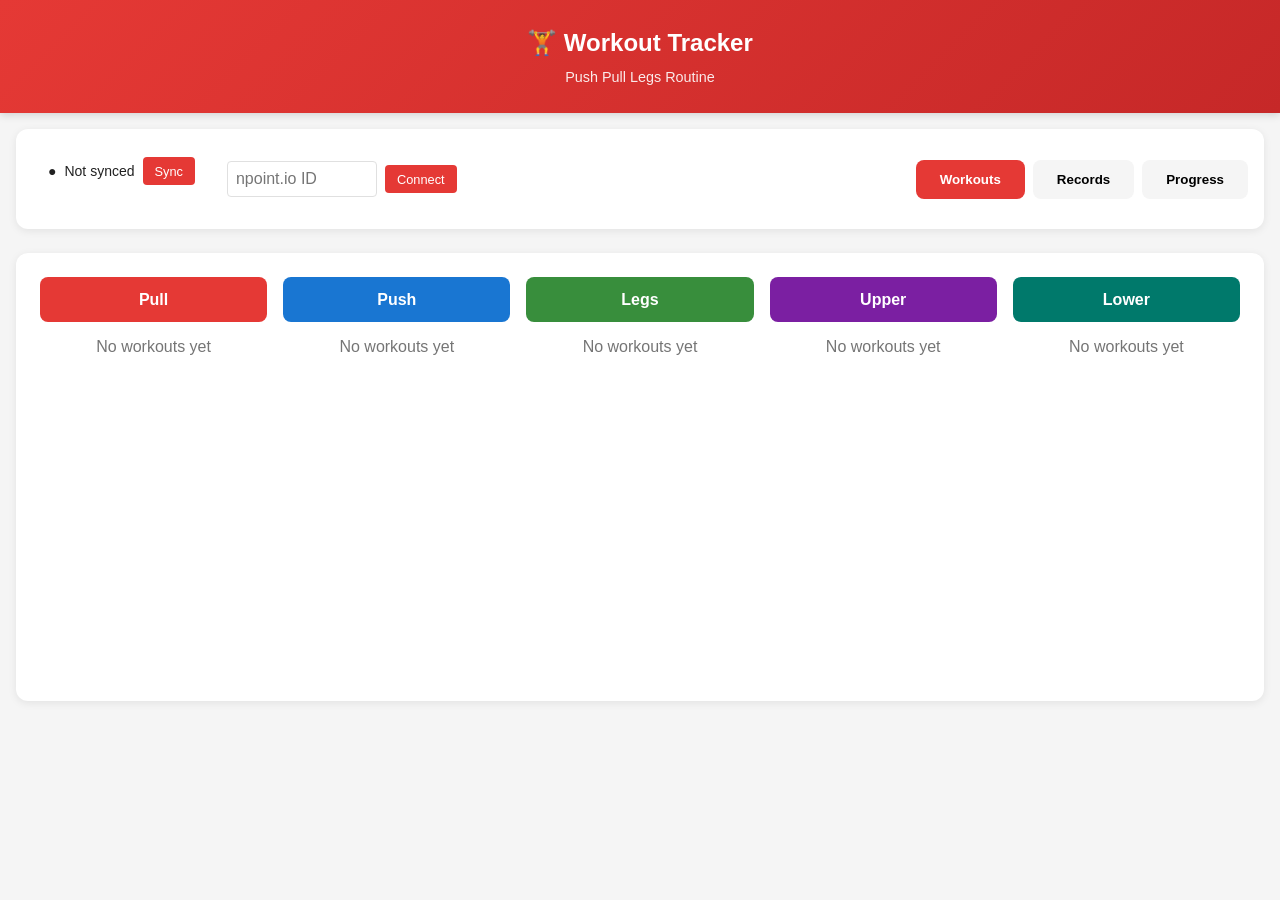
<file: index.html>
<!DOCTYPE html>
<html lang="en">
<head>
    <meta charset="UTF-8">
    <meta name="viewport" content="width=device-width, initial-scale=1.0, maximum-scale=1.0, user-scalable=no">
    <meta name="description" content="Track your Push Pull Legs weightlifting workouts">
    <meta name="theme-color" content="#e53935">
    <link rel="manifest" href="manifest.json">
    <link rel="apple-touch-icon" href="icons/icon.svg">
    <title>Workout Tracker - Push Pull Legs</title>
    <link rel="stylesheet" href="styles.css">
</head>
<body>
    <header>
        <h1>🏋️ Workout Tracker</h1>
        <p class="subtitle">Push Pull Legs Routine</p>
    </header>

    <!-- Mobile View -->
    <div id="mobile-view">
        <nav class="workout-tabs">
            <button class="tab-btn active" data-workout="pull">Pull</button>
            <button class="tab-btn" data-workout="push">Push</button>
            <button class="tab-btn" data-workout="legs">Legs</button>
            <button class="tab-btn" data-workout="upper">Upper</button>
            <button class="tab-btn" data-workout="lower">Lower</button>
            <button class="tab-btn" data-workout="records">★</button>
        </nav>

        <main>
            <div class="sync-status">
                <span id="sync-indicator">●</span>
                <span id="sync-text">Not synced</span>
                <button id="sync-btn" class="btn-small">Sync</button>
            </div>

            <div class="npoint-setup" id="npoint-setup">
                <h3>Setup Data Sync</h3>
                <p>Enter your npoint.io bin ID to sync your workout data:</p>
                <input type="text" id="npoint-id" placeholder="e.g., abc123def456">
                <button id="save-npoint" class="btn">Save & Sync</button>
                <p class="help-text">
                    Don't have one? Create a free bin at
                    <a href="https://www.npoint.io/" target="_blank">npoint.io</a>
                    with an empty object <code>{}</code>
                </p>
            </div>

            <div class="npoint-connected hidden" id="npoint-connected">
                <span>Connected: <code id="connected-id"></code></span>
                <button id="clear-npoint" class="btn-small btn-danger">Clear</button>
            </div>

            <!-- Pull Workout -->
            <section class="workout-section" id="pull-section">
                <h2>Pull Day <button class="reorder-toggle btn-small" data-workout="pull">Reorder</button></h2>
                <div class="exercises" id="pull-exercises" data-workout="pull"></div>
            </section>

            <!-- Push Workout -->
            <section class="workout-section hidden" id="push-section">
                <h2>Push Day <button class="reorder-toggle btn-small" data-workout="push">Reorder</button></h2>
                <div class="exercises" id="push-exercises" data-workout="push"></div>
            </section>

            <!-- Legs Workout -->
            <section class="workout-section hidden" id="legs-section">
                <h2>Legs Day <button class="reorder-toggle btn-small" data-workout="legs">Reorder</button></h2>
                <div class="exercises" id="legs-exercises" data-workout="legs"></div>
            </section>

            <!-- Upper Workout -->
            <section class="workout-section hidden" id="upper-section">
                <h2>Upper Day <button class="reorder-toggle btn-small" data-workout="upper">Reorder</button></h2>
                <div class="exercises" id="upper-exercises" data-workout="upper"></div>
            </section>

            <!-- Lower Workout -->
            <section class="workout-section hidden" id="lower-section">
                <h2>Lower Day <button class="reorder-toggle btn-small" data-workout="lower">Reorder</button></h2>
                <div class="exercises" id="lower-exercises" data-workout="lower"></div>
            </section>

            <!-- Records Section -->
            <section class="workout-section hidden" id="records-section">
                <h2>Personal Records</h2>
                <div id="records-content"></div>
            </section>

            <div class="actions" id="workout-actions">
                <button id="finish-workout" class="btn btn-primary">Finish Workout</button>
                <button id="view-history" class="btn btn-secondary">View History</button>
            </div>
        </main>
    </div>

    <!-- Desktop View -->
    <div id="desktop-view">
        <div class="desktop-header">
            <div class="desktop-header-left">
                <div class="sync-status">
                    <span id="desktop-sync-indicator">●</span>
                    <span id="desktop-sync-text">Not synced</span>
                    <button id="desktop-sync-btn" class="btn-small">Sync</button>
                </div>
                <div class="desktop-npoint-setup" id="desktop-npoint-setup">
                    <input type="text" id="desktop-npoint-id" placeholder="npoint.io ID">
                    <button id="desktop-save-npoint" class="btn-small">Connect</button>
                </div>
                <div class="desktop-npoint-connected hidden" id="desktop-npoint-connected">
                    <span>ID: <code id="desktop-connected-id"></code></span>
                    <button id="desktop-clear-npoint" class="btn-small btn-danger">Clear</button>
                </div>
            </div>
            <div class="desktop-tabs">
                <button class="desktop-tab active" data-view="workouts">Workouts</button>
                <button class="desktop-tab" data-view="records">Records</button>
                <button class="desktop-tab" data-view="progress">Progress</button>
            </div>
        </div>

        <!-- Workouts Grid View -->
        <div class="desktop-content" id="desktop-workouts">
            <div class="workouts-grid">
                <div class="workout-column" id="desktop-pull">
                    <h2 class="column-header pull">Pull</h2>
                    <div class="workout-list" id="desktop-pull-list"></div>
                </div>
                <div class="workout-column" id="desktop-push">
                    <h2 class="column-header push">Push</h2>
                    <div class="workout-list" id="desktop-push-list"></div>
                </div>
                <div class="workout-column" id="desktop-legs">
                    <h2 class="column-header legs">Legs</h2>
                    <div class="workout-list" id="desktop-legs-list"></div>
                </div>
                <div class="workout-column" id="desktop-upper">
                    <h2 class="column-header upper">Upper</h2>
                    <div class="workout-list" id="desktop-upper-list"></div>
                </div>
                <div class="workout-column" id="desktop-lower">
                    <h2 class="column-header lower">Lower</h2>
                    <div class="workout-list" id="desktop-lower-list"></div>
                </div>
            </div>
        </div>

        <!-- Records View -->
        <div class="desktop-content hidden" id="desktop-records">
            <div id="desktop-records-content"></div>
        </div>

        <!-- Progress/Charts View -->
        <div class="desktop-content hidden" id="desktop-progress">
            <div class="exercise-selector">
                <label>Select Exercise:</label>
                <select id="progress-exercise-select"></select>
            </div>
            <div class="charts-container">
                <div class="chart-card">
                    <h3>Volume Over Time (Weight × Reps)</h3>
                    <div class="heatmap-container" id="volume-heatmap"></div>
                </div>
                <div class="chart-card">
                    <h3>Max Weight Progression</h3>
                    <div class="chart-container" id="weight-chart"></div>
                </div>
            </div>
        </div>
    </div>

    <!-- History Modal -->
    <div class="modal hidden" id="history-modal">
        <div class="modal-content">
            <div class="modal-header">
                <h2>Workout History</h2>
                <button class="close-btn" id="close-history">&times;</button>
            </div>
            <div class="modal-body" id="history-content"></div>
        </div>
    </div>

    <!-- Edit Session Modal -->
    <div class="modal hidden" id="edit-modal">
        <div class="modal-content modal-large">
            <div class="modal-header">
                <h2>Edit Workout</h2>
                <button class="close-btn" id="close-edit">&times;</button>
            </div>
            <div class="modal-body" id="edit-content"></div>
            <div class="modal-footer">
                <button id="delete-workout" class="btn btn-danger">Delete Workout</button>
                <button id="save-workout" class="btn btn-primary">Save Changes</button>
            </div>
        </div>
    </div>

    <!-- Exercise History Modal -->
    <div class="modal hidden" id="exercise-history-modal">
        <div class="modal-content">
            <div class="modal-header">
                <h2 id="exercise-history-title">Exercise History</h2>
                <button class="close-btn" id="close-exercise-history">&times;</button>
            </div>
            <div class="modal-body" id="exercise-history-content"></div>
        </div>
    </div>

    <!-- Update Banner -->
    <div class="update-banner hidden" id="update-banner">
        <span>A new version is available!</span>
        <button id="update-btn">Update Now</button>
        <button id="dismiss-update" class="dismiss-btn">&times;</button>
    </div>

    <!-- Toast Notification -->
    <div class="toast hidden" id="toast"></div>

    <script src="app.js"></script>
</body>
</html>
</file>
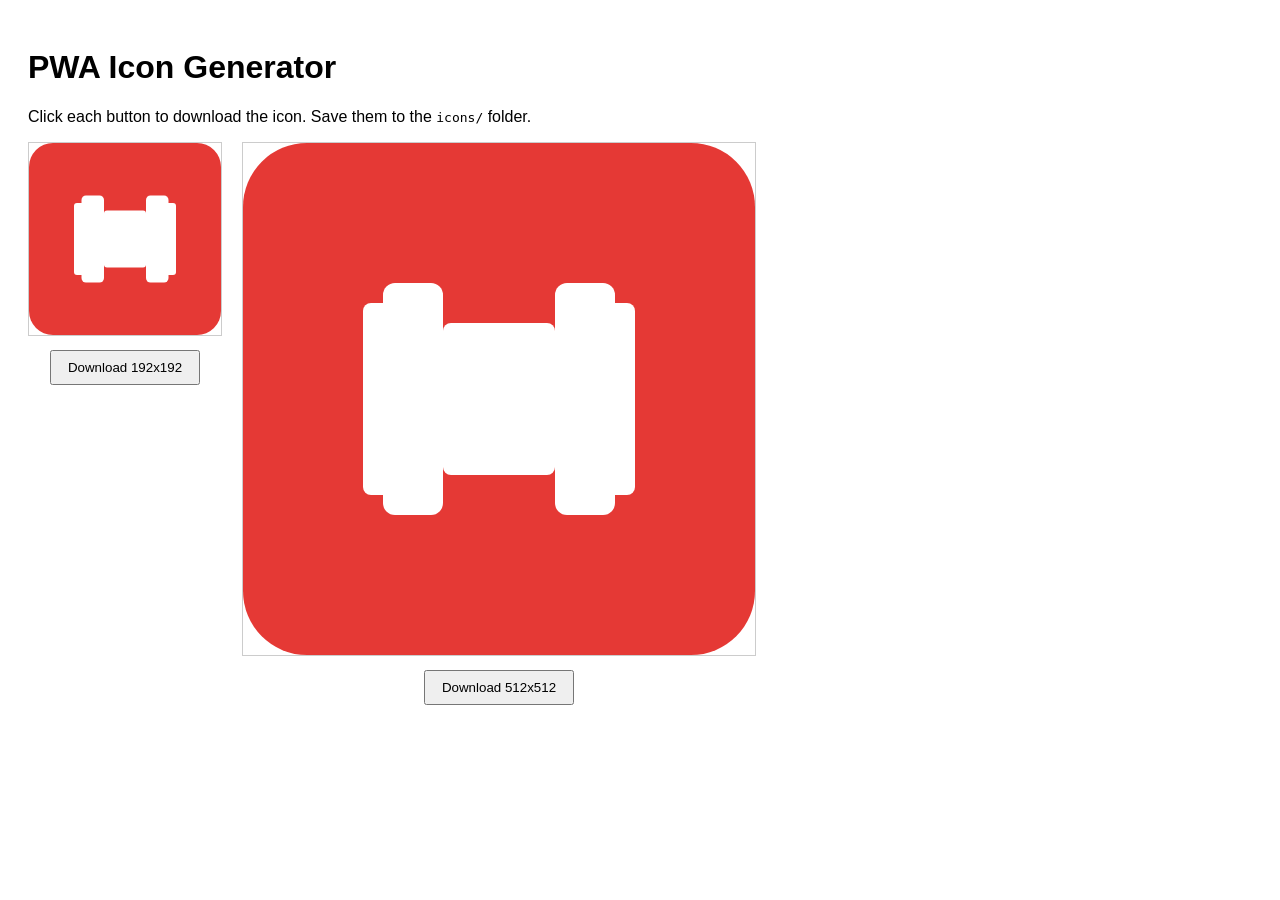
<file: generate-icons.html>
<!DOCTYPE html>
<html>
<head>
    <title>Generate PWA Icons</title>
    <style>
        body { font-family: sans-serif; padding: 20px; }
        .icons { display: flex; gap: 20px; flex-wrap: wrap; }
        .icon-item { text-align: center; }
        canvas { border: 1px solid #ccc; }
        button { margin-top: 10px; padding: 8px 16px; cursor: pointer; }
    </style>
</head>
<body>
    <h1>PWA Icon Generator</h1>
    <p>Click each button to download the icon. Save them to the <code>icons/</code> folder.</p>
    <div class="icons" id="icons"></div>

    <script>
        const sizes = [192, 512];

        function drawIcon(ctx, size) {
            // Background
            ctx.fillStyle = '#e53935';
            const radius = size * 0.125;
            ctx.beginPath();
            ctx.roundRect(0, 0, size, size, radius);
            ctx.fill();

            // Dumbbell
            ctx.fillStyle = '#ffffff';
            const scale = size / 512;

            // Center bar
            ctx.fillRect(160 * scale, 236 * scale, 192 * scale, 40 * scale);

            // Left weight plates
            ctx.beginPath();
            ctx.roundRect(140 * scale, 140 * scale, 60 * scale, 232 * scale, 12 * scale);
            ctx.fill();
            ctx.beginPath();
            ctx.roundRect(120 * scale, 160 * scale, 40 * scale, 192 * scale, 8 * scale);
            ctx.fill();

            // Right weight plates
            ctx.beginPath();
            ctx.roundRect(312 * scale, 140 * scale, 60 * scale, 232 * scale, 12 * scale);
            ctx.fill();
            ctx.beginPath();
            ctx.roundRect(352 * scale, 160 * scale, 40 * scale, 192 * scale, 8 * scale);
            ctx.fill();

            // Center grip
            ctx.beginPath();
            ctx.roundRect(200 * scale, 180 * scale, 112 * scale, 152 * scale, 8 * scale);
            ctx.fill();
        }

        function createIconElement(size) {
            const container = document.createElement('div');
            container.className = 'icon-item';

            const canvas = document.createElement('canvas');
            canvas.width = size;
            canvas.height = size;
            const ctx = canvas.getContext('2d');
            drawIcon(ctx, size);

            const btn = document.createElement('button');
            btn.textContent = `Download ${size}x${size}`;
            btn.onclick = () => {
                const link = document.createElement('a');
                link.download = `icon-${size}.png`;
                link.href = canvas.toDataURL('image/png');
                link.click();
            };

            container.appendChild(canvas);
            container.appendChild(document.createElement('br'));
            container.appendChild(btn);

            return container;
        }

        const iconsContainer = document.getElementById('icons');
        sizes.forEach(size => {
            iconsContainer.appendChild(createIconElement(size));
        });
    </script>
</body>
</html>
</file>
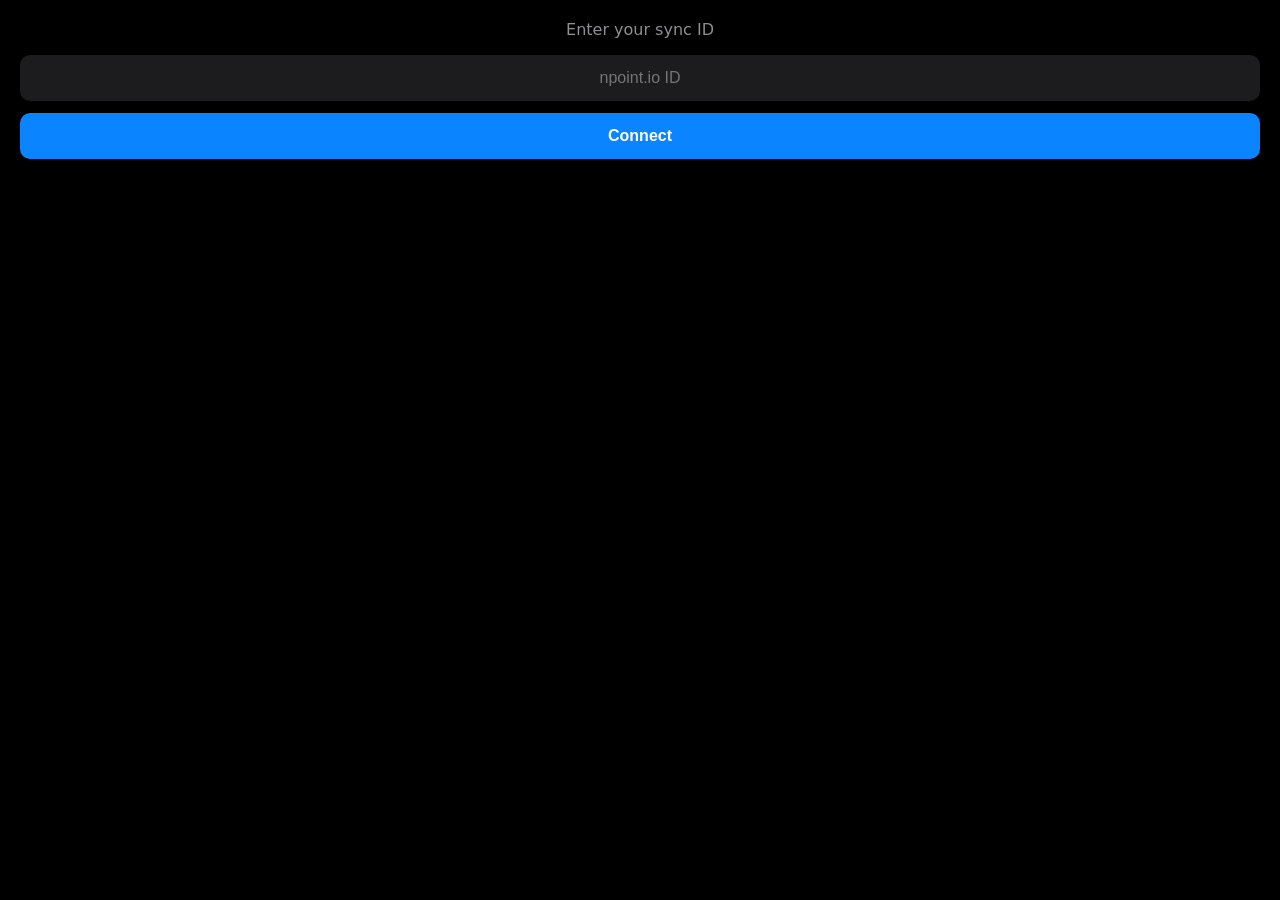
<file: watch.html>
<!DOCTYPE html>
<html lang="en">
<head>
    <meta charset="UTF-8">
    <meta name="viewport" content="width=device-width, initial-scale=1.0, maximum-scale=1.0, user-scalable=no">
    <meta name="apple-mobile-web-app-capable" content="yes">
    <meta name="apple-mobile-web-app-status-bar-style" content="black-translucent">
    <title>Workout</title>
    <style>
        * {
            margin: 0;
            padding: 0;
            box-sizing: border-box;
            -webkit-tap-highlight-color: transparent;
        }

        html, body {
            font-family: -apple-system, system-ui, sans-serif;
            background: #000;
            color: #fff;
            font-size: 16px;
            touch-action: manipulation;
            overflow-x: hidden;
            min-height: 100vh;
        }

        input, select, button {
            font-size: 16px;
            touch-action: manipulation;
        }

        /* Header */
        .header {
            background: #1c1c1e;
            padding: 8px 12px;
            text-align: center;
            font-size: 14px;
            font-weight: 600;
            position: sticky;
            top: 0;
            z-index: 100;
        }

        .header.pull { color: #ff453a; }
        .header.push { color: #0a84ff; }
        .header.legs { color: #30d158; }
        .header.upper { color: #bf5af2; }
        .header.lower { color: #32aea4; }

        /* Workout Selection */
        .workout-select {
            display: flex;
            gap: 6px;
            padding: 10px;
        }

        .workout-btn {
            flex: 1;
            padding: 14px 8px;
            border: none;
            border-radius: 10px;
            font-size: 13px;
            font-weight: 600;
            cursor: pointer;
            background: #2c2c2e;
            color: #fff;
        }

        .workout-btn.active {
            color: #000;
        }

        .workout-btn.pull.active { background: #ff453a; }
        .workout-btn.push.active { background: #0a84ff; }
        .workout-btn.legs.active { background: #30d158; }
        .workout-btn.upper.active { background: #bf5af2; }
        .workout-btn.lower.active { background: #32aea4; }

        /* Exercise List */
        .exercises {
            padding: 0 10px 10px;
        }

        .exercise {
            background: #1c1c1e;
            border-radius: 12px;
            margin-bottom: 8px;
            overflow: hidden;
        }

        .exercise-header {
            padding: 12px;
            display: flex;
            justify-content: space-between;
            align-items: center;
            cursor: pointer;
        }

        .exercise-name {
            font-size: 15px;
            font-weight: 500;
        }

        .exercise-status {
            font-size: 13px;
            color: #8e8e93;
        }

        .exercise-body {
            display: none;
            padding: 0 12px 12px;
        }

        .exercise.open .exercise-body {
            display: block;
        }

        /* Set Row */
        .set-row {
            display: flex;
            align-items: center;
            gap: 8px;
            padding: 8px 0;
            border-bottom: 1px solid #2c2c2e;
        }

        .set-row:last-child {
            border-bottom: none;
        }

        .set-num {
            width: 24px;
            font-size: 13px;
            color: #8e8e93;
            text-align: center;
        }

        .set-input {
            flex: 1;
            display: flex;
            flex-direction: column;
            gap: 2px;
        }

        .set-input label {
            font-size: 10px;
            color: #8e8e93;
            text-transform: uppercase;
        }

        .set-input input {
            width: 100%;
            padding: 10px;
            background: #2c2c2e;
            border: none;
            border-radius: 8px;
            color: #fff;
            text-align: center;
            font-size: 16px;
        }

        .set-input input::placeholder {
            color: #636366;
        }

        .set-check {
            width: 44px;
            height: 44px;
            border-radius: 50%;
            border: 2px solid #3a3a3c;
            background: transparent;
            color: #fff;
            font-size: 20px;
            cursor: pointer;
            display: flex;
            align-items: center;
            justify-content: center;
        }

        .set-check.done {
            background: #30d158;
            border-color: #30d158;
        }

        .set-clear {
            width: 32px;
            height: 32px;
            border-radius: 6px;
            border: none;
            background: #3a3a3c;
            color: #8e8e93;
            font-size: 14px;
            cursor: pointer;
            display: flex;
            align-items: center;
            justify-content: center;
        }

        /* Previous */
        .previous {
            font-size: 11px;
            color: #8e8e93;
            padding: 6px;
            background: #2c2c2e;
            border-radius: 6px;
            margin-bottom: 8px;
        }

        /* Actions */
        .actions {
            padding: 10px;
            padding-bottom: 20px;
        }

        .finish-btn {
            width: 100%;
            padding: 16px;
            background: #30d158;
            color: #000;
            border: none;
            border-radius: 12px;
            font-size: 16px;
            font-weight: 600;
            cursor: pointer;
        }

        .finish-btn:disabled {
            background: #2c2c2e;
            color: #636366;
        }

        /* Toast */
        .toast {
            position: fixed;
            bottom: 20px;
            left: 10px;
            right: 10px;
            background: #30d158;
            color: #000;
            padding: 12px;
            border-radius: 10px;
            text-align: center;
            font-weight: 500;
            display: none;
            z-index: 1000;
        }

        .toast.show {
            display: block;
            animation: fadeInOut 2s ease;
        }

        @keyframes fadeInOut {
            0% { opacity: 0; transform: translateY(10px); }
            15% { opacity: 1; transform: translateY(0); }
            85% { opacity: 1; transform: translateY(0); }
            100% { opacity: 0; transform: translateY(-10px); }
        }

        /* Setup */
        .setup {
            padding: 20px;
            text-align: center;
        }

        .setup input {
            width: 100%;
            padding: 14px;
            background: #1c1c1e;
            border: none;
            border-radius: 10px;
            color: #fff;
            text-align: center;
            margin-bottom: 12px;
        }

        .setup button {
            width: 100%;
            padding: 14px;
            background: #0a84ff;
            color: #fff;
            border: none;
            border-radius: 10px;
            font-weight: 600;
        }

        .hidden {
            display: none !important;
        }

        /* Sync indicator */
        .sync-indicator {
            font-size: 11px;
            color: #8e8e93;
            text-align: center;
            padding: 4px;
        }

        .sync-indicator.synced {
            color: #30d158;
        }
    </style>
</head>
<body>
    <div id="app">
        <!-- Setup Screen -->
        <div class="setup" id="setup">
            <p style="margin-bottom: 16px; color: #8e8e93;">Enter your sync ID</p>
            <input type="text" id="key-input" placeholder="npoint.io ID">
            <button id="save-key">Connect</button>
        </div>

        <!-- Main App -->
        <div id="main" class="hidden">
            <div class="header" id="header">Pull Day</div>
            <div class="sync-indicator" id="sync-status">Not synced</div>

            <div class="workout-select">
                <button class="workout-btn pull active" data-type="pull">Pull</button>
                <button class="workout-btn push" data-type="push">Push</button>
                <button class="workout-btn legs" data-type="legs">Legs</button>
                <button class="workout-btn upper" data-type="upper">Up</button>
                <button class="workout-btn lower" data-type="lower">Low</button>
            </div>

            <div class="exercises" id="exercises"></div>

            <div class="actions">
                <button class="finish-btn" id="finish" disabled>Finish Workout</button>
            </div>
        </div>
    </div>

    <div class="toast" id="toast"></div>

    <script>
        // Workout definitions
        const WORKOUTS = {
            pull: [
                { id: 'deadlift', name: 'Deadlift', sets: 4, reps: 5 },
                { id: 'pullup', name: 'Pullup', sets: 3, reps: 8 },
                { id: 'seated-cable-row', name: 'Cable Row', sets: 3, reps: 10 },
                { id: 'lat-pulldown', name: 'Lat Pulldown', sets: 3, reps: 12 },
                { id: 'face-pull', name: 'Face Pull', sets: 3, reps: 15 },
                { id: 'hammer-curl', name: 'Hammer Curl', sets: 3, reps: 12 },
                { id: 'curl', name: 'Curl', sets: 3, reps: 12 }
            ],
            push: [
                { id: 'bench-press', name: 'Bench Press', sets: 4, reps: 6 },
                { id: 'overhead-press', name: 'OHP', sets: 4, reps: 8 },
                { id: 'incline-bench-press', name: 'Incline Bench', sets: 3, reps: 10 },
                { id: 'chest-fly', name: 'Chest Fly', sets: 3, reps: 12 },
                { id: 'lateral-raise', name: 'Lat Raise', sets: 3, reps: 15 },
                { id: 'tricep-pushdown', name: 'Tri Pushdown', sets: 3, reps: 12 },
                { id: 'overhead-triceps-extension', name: 'Tri Extension', sets: 3, reps: 12 }
            ],
            legs: [
                { id: 'squat', name: 'Squat', sets: 4, reps: 6 },
                { id: 'romanian-deadlift', name: 'RDL', sets: 3, reps: 10 },
                { id: 'leg-press', name: 'Leg Press', sets: 3, reps: 12 },
                { id: 'leg-extension', name: 'Leg Ext', sets: 3, reps: 12 },
                { id: 'leg-curl', name: 'Leg Curl', sets: 3, reps: 12 },
                { id: 'glute-drive', name: 'Glute Drive', sets: 3, reps: 12 },
                { id: 'calf-raise', name: 'Calf Raise', sets: 4, reps: 15 }
            ],
            upper: [
                { id: 'bench-press', name: 'Bench Press', sets: 4, reps: 6 },
                { id: 'pullup', name: 'Pullup', sets: 3, reps: 8 },
                { id: 'overhead-press', name: 'OHP', sets: 3, reps: 8 },
                { id: 'seated-cable-row', name: 'Cable Row', sets: 3, reps: 10 },
                { id: 'lateral-raise', name: 'Lat Raise', sets: 3, reps: 15 },
                { id: 'hammer-curl', name: 'Hammer Curl', sets: 3, reps: 12 },
                { id: 'tricep-pushdown', name: 'Tri Pushdown', sets: 3, reps: 12 }
            ],
            lower: [
                { id: 'leg-press', name: 'Leg Press', sets: 4, reps: 12 },
                { id: 'leg-curl', name: 'Leg Curl', sets: 3, reps: 12 },
                { id: 'leg-extension', name: 'Leg Ext', sets: 3, reps: 12 },
                { id: 'glute-drive', name: 'Glute Drive', sets: 3, reps: 12 },
                { id: 'calf-raise', name: 'Calf Raise', sets: 4, reps: 15 }
            ]
        };

        let state = {
            key: localStorage.getItem('npointId'),
            type: 'pull',
            history: [],
            session: {}
        };

        // Check URL params
        function checkParams() {
            const params = new URLSearchParams(window.location.search);
            const key = params.get('key');
            if (key) {
                state.key = key;
                localStorage.setItem('npointId', key);
                window.history.replaceState({}, '', window.location.pathname);
                return true;
            }
            return false;
        }

        // API
        async function fetchData() {
            if (!state.key) return null;
            try {
                const r = await fetch(`https://api.npoint.io/${state.key}`);
                return r.ok ? await r.json() : null;
            } catch (e) {
                return null;
            }
        }

        async function saveData(data) {
            if (!state.key) return false;
            try {
                const r = await fetch(`https://api.npoint.io/${state.key}`, {
                    method: 'POST',
                    headers: { 'Content-Type': 'application/json' },
                    body: JSON.stringify(data)
                });
                return r.ok;
            } catch (e) {
                return false;
            }
        }

        async function sync() {
            document.getElementById('sync-status').textContent = 'Syncing...';
            const remote = await fetchData();
            if (remote && remote.workoutHistory) {
                state.history = remote.workoutHistory;
                localStorage.setItem('workoutHistory', JSON.stringify(state.history));
            }
            document.getElementById('sync-status').textContent = 'Synced';
            document.getElementById('sync-status').classList.add('synced');
            render();
        }

        // Get last performance
        function getLast(exerciseId) {
            const workouts = state.history.filter(w => w.type === state.type);
            for (const w of workouts) {
                const ex = w.exercises?.find(e => e.id === exerciseId);
                if (ex && ex.sets?.length) return ex;
            }
            return null;
        }

        // Render
        function render() {
            const container = document.getElementById('exercises');
            const exercises = WORKOUTS[state.type];

            container.innerHTML = exercises.map(ex => {
                const last = getLast(ex.id);
                const sess = state.session[ex.id] || { sets: [] };

                // Init session (don't autofill weight - just use placeholder)
                if (!sess.sets.length) {
                    for (let i = 0; i < ex.sets; i++) {
                        sess.sets.push({
                            weight: '',
                            reps: ex.reps,
                            done: false
                        });
                    }
                    state.session[ex.id] = sess;
                }

                const done = sess.sets.filter(s => s.done).length;
                const lastInfo = last ? last.sets.map(s => `${s.weight}×${s.reps}`).join(', ') : '';

                return `
                    <div class="exercise" data-id="${ex.id}">
                        <div class="exercise-header">
                            <span class="exercise-name">${ex.name}</span>
                            <span class="exercise-status">${done}/${sess.sets.length}</span>
                        </div>
                        <div class="exercise-body">
                            ${lastInfo ? `<div class="previous">Last: ${lastInfo}</div>` : ''}
                            ${sess.sets.map((s, i) => `
                                <div class="set-row" data-set="${i}">
                                    <div class="set-num">${i + 1}</div>
                                    <div class="set-input">
                                        <label>LBS</label>
                                        <input type="number" class="weight" value="${s.weight}" placeholder="${last?.sets?.[i]?.weight + 2.5 || 0}" step="2.5">
                                    </div>
                                    <div class="set-input">
                                        <label>REPS</label>
                                        <input type="number" class="reps" value="${s.reps}">
                                    </div>
                                    <button class="set-clear">✕</button>
                                    <button class="set-check ${s.done ? 'done' : ''}">✓</button>
                                </div>
                            `).join('')}
                        </div>
                    </div>
                `;
            }).join('');

            // Update finish button
            const anyDone = Object.values(state.session).some(s => s.sets?.some(set => set.done));
            document.getElementById('finish').disabled = !anyDone;

            // Add event listeners
            container.querySelectorAll('.exercise-header').forEach(h => {
                h.onclick = () => h.parentElement.classList.toggle('open');
            });

            container.querySelectorAll('.set-row').forEach(row => {
                const exId = row.closest('.exercise').dataset.id;
                const setIdx = parseInt(row.dataset.set);

                row.querySelector('.weight').onchange = (e) => {
                    state.session[exId].sets[setIdx].weight = parseFloat(e.target.value) || 0;
                };

                row.querySelector('.reps').onchange = (e) => {
                    state.session[exId].sets[setIdx].reps = parseInt(e.target.value) || 0;
                };

                row.querySelector('.set-clear').onclick = () => {
                    const set = state.session[exId].sets[setIdx];
                    set.weight = '';
                    set.reps = '';
                    row.querySelector('.weight').value = '';
                    row.querySelector('.reps').value = '';
                };

                row.querySelector('.set-check').onclick = (e) => {
                    const set = state.session[exId].sets[setIdx];
                    set.done = !set.done;

                    // Use placeholder if no weight
                    if (set.done && !set.weight) {
                        const input = row.querySelector('.weight');
                        set.weight = parseFloat(input.placeholder) || 0;
                        input.value = set.weight;
                    }

                    e.target.classList.toggle('done', set.done);

                    // Update status
                    const ex = row.closest('.exercise');
                    const done = state.session[exId].sets.filter(s => s.done).length;
                    ex.querySelector('.exercise-status').textContent = `${done}/${state.session[exId].sets.length}`;

                    // Update finish button
                    const anyDone = Object.values(state.session).some(s => s.sets?.some(set => set.done));
                    document.getElementById('finish').disabled = !anyDone;
                };
            });
        }

        // Switch workout type
        function switchType(type) {
            state.type = type;
            state.session = {};

            document.querySelectorAll('.workout-btn').forEach(b => {
                b.classList.toggle('active', b.dataset.type === type);
            });

            const header = document.getElementById('header');
            header.textContent = type.charAt(0).toUpperCase() + type.slice(1) + ' Day';
            header.className = 'header ' + type;

            render();
        }

        // Finish workout
        async function finish() {
            const exercises = [];

            WORKOUTS[state.type].forEach(ex => {
                const sess = state.session[ex.id];
                if (sess && sess.sets.some(s => s.done)) {
                    exercises.push({
                        id: ex.id,
                        name: ex.name,
                        sets: sess.sets.filter(s => s.done).map(s => ({
                            weight: s.weight,
                            reps: s.reps
                        })),
                        date: new Date().toISOString()
                    });
                }
            });

            if (!exercises.length) return;

            const workout = {
                id: Date.now() + '-' + Math.random().toString(36).substr(2, 9),
                type: state.type,
                date: new Date().toISOString(),
                exercises
            };

            state.history.unshift(workout);
            localStorage.setItem('workoutHistory', JSON.stringify(state.history));

            // Sync
            if (state.key) {
                await saveData({ workoutHistory: state.history });
            }

            // Reset
            state.session = {};
            render();

            toast('Workout saved!');
        }

        function toast(msg) {
            const t = document.getElementById('toast');
            t.textContent = msg;
            t.classList.add('show');
            setTimeout(() => t.classList.remove('show'), 2000);
        }

        // Init
        function init() {
            checkParams();

            // Load local history
            const local = localStorage.getItem('workoutHistory');
            if (local) {
                try { state.history = JSON.parse(local); } catch (e) {}
            }

            if (state.key) {
                document.getElementById('setup').classList.add('hidden');
                document.getElementById('main').classList.remove('hidden');
                sync();
            }

            // Events
            document.querySelectorAll('.workout-btn').forEach(b => {
                b.onclick = () => switchType(b.dataset.type);
            });

            document.getElementById('finish').onclick = finish;

            document.getElementById('save-key').onclick = () => {
                const key = document.getElementById('key-input').value.trim();
                if (key) {
                    state.key = key;
                    localStorage.setItem('npointId', key);
                    document.getElementById('setup').classList.add('hidden');
                    document.getElementById('main').classList.remove('hidden');
                    sync();
                }
            };

            render();
        }

        init();
    </script>
</body>
</html>
</file>
<file: styles.css>
/* CSS Variables */
:root {
    --primary-color: #e53935;
    --primary-dark: #c62828;
    --secondary-color: #424242;
    --background: #f5f5f5;
    --card-bg: #ffffff;
    --text-primary: #212121;
    --text-secondary: #757575;
    --border-color: #e0e0e0;
    --success-color: #4caf50;
    --warning-color: #ff9800;
    --pull-color: #e53935;
    --push-color: #1976d2;
    --legs-color: #388e3c;
    --upper-color: #7b1fa2;
    --lower-color: #00796b;
}

/* Reset and Base */
* {
    margin: 0;
    padding: 0;
    box-sizing: border-box;
}

/* Prevent zoom on input focus (iOS requires 16px minimum) */
input, select, textarea {
    font-size: 16px;
    touch-action: manipulation;
}

/* Disable touch zoom gestures */
html {
    touch-action: manipulation;
}

body {
    font-family: -apple-system, BlinkMacSystemFont, 'Segoe UI', Roboto, Oxygen, Ubuntu, sans-serif;
    background-color: var(--background);
    color: var(--text-primary);
    line-height: 1.6;
    min-height: 100vh;
}

/* Header */
header {
    background: linear-gradient(135deg, var(--primary-color), var(--primary-dark));
    color: white;
    padding: 1.5rem;
    text-align: center;
    box-shadow: 0 2px 8px rgba(0,0,0,0.15);
}

header h1 {
    font-size: 1.5rem;
    font-weight: 600;
}

.subtitle {
    font-size: 0.9rem;
    opacity: 0.9;
    margin-top: 0.25rem;
}

/* Workout Tabs */
.workout-tabs {
    display: flex;
    background: var(--card-bg);
    box-shadow: 0 2px 4px rgba(0,0,0,0.1);
    position: sticky;
    top: 0;
    z-index: 100;
}

.tab-btn {
    flex: 1;
    padding: 1rem;
    border: none;
    background: transparent;
    font-size: 1rem;
    font-weight: 600;
    cursor: pointer;
    transition: all 0.2s;
    border-bottom: 3px solid transparent;
    color: var(--text-secondary);
}

.tab-btn:hover {
    background: var(--background);
}

.tab-btn.active {
    color: var(--primary-color);
    border-bottom-color: var(--primary-color);
}

.tab-btn[data-workout="pull"].active {
    color: var(--pull-color);
    border-bottom-color: var(--pull-color);
}

.tab-btn[data-workout="push"].active {
    color: var(--push-color);
    border-bottom-color: var(--push-color);
}

.tab-btn[data-workout="legs"].active {
    color: var(--legs-color);
    border-bottom-color: var(--legs-color);
}

.tab-btn[data-workout="upper"].active {
    color: var(--upper-color);
    border-bottom-color: var(--upper-color);
}

.tab-btn[data-workout="lower"].active {
    color: var(--lower-color);
    border-bottom-color: var(--lower-color);
}

/* Main Content */
main {
    max-width: 600px;
    margin: 0 auto;
    padding: 1rem;
}

/* Sync Status */
.sync-status {
    display: flex;
    align-items: center;
    gap: 0.5rem;
    padding: 0.75rem 1rem;
    background: var(--card-bg);
    border-radius: 8px;
    margin-bottom: 1rem;
    font-size: 0.875rem;
}

#sync-indicator {
    font-size: 0.75rem;
}

#sync-indicator.synced {
    color: var(--success-color);
}

#sync-indicator.syncing {
    color: var(--warning-color);
    animation: pulse 1s infinite;
}

#sync-indicator.error {
    color: var(--primary-color);
}

@keyframes pulse {
    0%, 100% { opacity: 1; }
    50% { opacity: 0.5; }
}

#sync-text {
    flex: 1;
    color: var(--text-secondary);
}

.btn-small {
    padding: 0.4rem 0.75rem;
    font-size: 0.8rem;
    background: var(--primary-color);
    color: white;
    border: none;
    border-radius: 4px;
    cursor: pointer;
    transition: background 0.2s;
}

.btn-small:hover {
    background: var(--primary-dark);
}

/* nPoint Setup */
.npoint-setup {
    background: var(--card-bg);
    padding: 1.5rem;
    border-radius: 12px;
    margin-bottom: 1rem;
    box-shadow: 0 2px 8px rgba(0,0,0,0.08);
}

.npoint-setup h3 {
    margin-bottom: 0.5rem;
    color: var(--text-primary);
}

.npoint-setup p {
    color: var(--text-secondary);
    margin-bottom: 1rem;
    font-size: 0.9rem;
}

.npoint-setup input {
    width: 100%;
    padding: 0.75rem;
    border: 2px solid var(--border-color);
    border-radius: 8px;
    font-size: 1rem;
    margin-bottom: 1rem;
    transition: border-color 0.2s;
}

.npoint-setup input:focus {
    outline: none;
    border-color: var(--primary-color);
}

.help-text {
    font-size: 0.8rem !important;
    margin-top: 0.5rem !important;
}

.help-text a {
    color: var(--primary-color);
}

.help-text code {
    background: var(--background);
    padding: 0.2rem 0.4rem;
    border-radius: 4px;
    font-size: 0.75rem;
}

.npoint-setup.hidden {
    display: none;
}

/* nPoint Connected Status */
.npoint-connected {
    display: flex;
    align-items: center;
    justify-content: space-between;
    background: var(--card-bg);
    padding: 0.75rem 1rem;
    border-radius: 8px;
    margin-bottom: 1rem;
    font-size: 0.875rem;
}

.npoint-connected.hidden {
    display: none;
}

.npoint-connected code {
    background: var(--background);
    padding: 0.2rem 0.5rem;
    border-radius: 4px;
    font-size: 0.8rem;
}

.btn-danger {
    background: var(--primary-color) !important;
}

/* Workout Section */
.workout-section {
    margin-bottom: 1rem;
}

.workout-section.hidden {
    display: none;
}

.workout-section h2 {
    font-size: 1.25rem;
    margin-bottom: 1rem;
    display: flex;
    align-items: center;
    gap: 0.5rem;
}

#pull-section h2 { color: var(--pull-color); }
#push-section h2 { color: var(--push-color); }
#legs-section h2 { color: var(--legs-color); }
#upper-section h2 { color: var(--upper-color); }
#lower-section h2 { color: var(--lower-color); }

/* Exercise Card */
.exercise-card {
    background: var(--card-bg);
    border-radius: 12px;
    margin-bottom: 1rem;
    box-shadow: 0 2px 8px rgba(0,0,0,0.08);
    overflow: hidden;
}

.exercise-header {
    padding: 1rem;
    cursor: pointer;
    display: flex;
    justify-content: space-between;
    align-items: center;
    border-bottom: 1px solid var(--border-color);
    transition: background 0.2s;
}

.exercise-header:hover {
    background: var(--background);
}

.exercise-name {
    font-weight: 600;
    font-size: 1rem;
}

.exercise-summary {
    font-size: 0.85rem;
    color: var(--text-secondary);
}

.exercise-toggle {
    font-size: 1.25rem;
    color: var(--text-secondary);
    transition: transform 0.2s;
}

.exercise-card.expanded .exercise-toggle {
    transform: rotate(180deg);
}

.exercise-body {
    padding: 1rem;
    display: none;
}

.exercise-card.expanded .exercise-body {
    display: block;
}

/* Set Row */
.set-row {
    display: grid;
    grid-template-columns: 50px 1fr 1fr auto;
    gap: 0.75rem;
    align-items: center;
    padding: 0.5rem 0;
    border-bottom: 1px solid var(--border-color);
}

.set-row:last-child {
    border-bottom: none;
}

.set-label {
    font-weight: 600;
    color: var(--text-secondary);
    font-size: 0.9rem;
}

.set-input {
    display: flex;
    flex-direction: column;
    gap: 0.25rem;
}

.set-input label {
    font-size: 0.7rem;
    color: var(--text-secondary);
    text-transform: uppercase;
    letter-spacing: 0.5px;
}

.set-input input {
    width: 100%;
    padding: 0.5rem;
    border: 2px solid var(--border-color);
    border-radius: 6px;
    font-size: 1rem;
    text-align: center;
    transition: border-color 0.2s;
}

.set-input input:focus {
    outline: none;
    border-color: var(--primary-color);
}

.set-input input.improved {
    border-color: var(--success-color);
    background: rgba(76, 175, 80, 0.1);
}

.set-check {
    width: 36px;
    height: 36px;
    border: 2px solid var(--border-color);
    border-radius: 50%;
    background: white;
    cursor: pointer;
    display: flex;
    align-items: center;
    justify-content: center;
    font-size: 1.25rem;
    transition: all 0.2s;
}

.set-check:hover {
    border-color: var(--success-color);
}

.set-check.completed {
    background: var(--success-color);
    border-color: var(--success-color);
    color: white;
}

/* Previous Performance */
.previous-performance {
    background: var(--background);
    padding: 0.75rem;
    border-radius: 8px;
    margin-bottom: 1rem;
    font-size: 0.85rem;
}

.previous-performance .label {
    color: var(--text-secondary);
    margin-bottom: 0.25rem;
}

.previous-performance .value {
    font-weight: 600;
    color: var(--text-primary);
}

/* Weight Suggestion */
.weight-suggestion {
    font-size: 0.75rem;
    color: var(--success-color);
    margin-top: 0.25rem;
}

/* Buttons */
.btn {
    width: 100%;
    padding: 1rem;
    border: none;
    border-radius: 8px;
    font-size: 1rem;
    font-weight: 600;
    cursor: pointer;
    transition: all 0.2s;
}

.btn-primary {
    background: var(--primary-color);
    color: white;
}

.btn-primary:hover {
    background: var(--primary-dark);
}

.btn-secondary {
    background: var(--secondary-color);
    color: white;
    margin-top: 0.5rem;
}

.btn-secondary:hover {
    background: #333;
}

.actions {
    margin-top: 1.5rem;
    padding-bottom: 2rem;
}

/* Modal */
.modal {
    position: fixed;
    top: 0;
    left: 0;
    right: 0;
    bottom: 0;
    background: rgba(0,0,0,0.5);
    display: flex;
    align-items: center;
    justify-content: center;
    z-index: 1000;
    padding: 1rem;
}

.modal.hidden {
    display: none;
}

.modal-content {
    background: var(--card-bg);
    border-radius: 12px;
    width: 100%;
    max-width: 500px;
    max-height: 80vh;
    overflow: hidden;
    display: flex;
    flex-direction: column;
}

.modal-header {
    display: flex;
    justify-content: space-between;
    align-items: center;
    padding: 1rem;
    border-bottom: 1px solid var(--border-color);
}

.modal-header h2 {
    font-size: 1.25rem;
}

.close-btn {
    background: none;
    border: none;
    font-size: 1.5rem;
    cursor: pointer;
    color: var(--text-secondary);
    padding: 0.25rem;
}

.close-btn:hover {
    color: var(--text-primary);
}

.modal-body {
    padding: 1rem;
    overflow-y: auto;
}

/* History Items */
.history-item {
    background: var(--background);
    padding: 1rem;
    border-radius: 8px;
    margin-bottom: 0.75rem;
}

.history-date {
    font-weight: 600;
    color: var(--text-primary);
    margin-bottom: 0.5rem;
    display: flex;
    justify-content: space-between;
    align-items: center;
}

.history-type {
    font-size: 0.75rem;
    padding: 0.25rem 0.5rem;
    border-radius: 4px;
    color: white;
}

.history-type.pull { background: var(--pull-color); }
.history-type.push { background: var(--push-color); }
.history-type.legs { background: var(--legs-color); }
.history-type.upper { background: var(--upper-color); }
.history-type.lower { background: var(--lower-color); }

.history-exercises {
    font-size: 0.85rem;
    color: var(--text-secondary);
}

.history-exercise {
    margin-top: 0.5rem;
    padding-left: 0.5rem;
    border-left: 3px solid var(--border-color);
}

.history-exercise-name {
    font-weight: 500;
    color: var(--text-primary);
}

.history-sets {
    font-size: 0.8rem;
    margin-top: 0.25rem;
}

.no-history {
    text-align: center;
    color: var(--text-secondary);
    padding: 2rem;
}

/* Toast */
.toast {
    position: fixed;
    bottom: 2rem;
    left: 50%;
    transform: translateX(-50%);
    background: var(--secondary-color);
    color: white;
    padding: 1rem 1.5rem;
    border-radius: 8px;
    box-shadow: 0 4px 12px rgba(0,0,0,0.2);
    z-index: 1001;
    animation: slideUp 0.3s ease;
}

.toast.hidden {
    display: none;
}

.toast.success {
    background: var(--success-color);
}

.toast.error {
    background: var(--primary-color);
}

@keyframes slideUp {
    from {
        opacity: 0;
        transform: translateX(-50%) translateY(20px);
    }
    to {
        opacity: 1;
        transform: translateX(-50%) translateY(0);
    }
}

/* Empty State */
.empty-state {
    text-align: center;
    padding: 2rem;
    color: var(--text-secondary);
}

/* Responsive */
@media (max-width: 400px) {
    .set-row {
        grid-template-columns: 40px 1fr 1fr auto;
        gap: 0.5rem;
    }

    .set-input input {
        padding: 0.4rem;
        font-size: 0.9rem;
    }
}

/* Add Set Button */
.add-set-btn {
    width: 100%;
    padding: 0.75rem;
    margin-top: 0.5rem;
    background: var(--background);
    border: 2px dashed var(--border-color);
    border-radius: 8px;
    color: var(--text-secondary);
    font-size: 0.9rem;
    cursor: pointer;
    transition: all 0.2s;
}

.add-set-btn:hover {
    border-color: var(--primary-color);
    color: var(--primary-color);
}

/* Remove Set Button */
.remove-set-btn {
    background: none;
    border: none;
    color: var(--text-secondary);
    cursor: pointer;
    font-size: 1rem;
    padding: 0.25rem;
    opacity: 0;
    transition: opacity 0.2s;
}

.set-row:hover .remove-set-btn {
    opacity: 1;
}

.remove-set-btn:hover {
    color: var(--primary-color);
}

/* Update Banner */
.update-banner {
    position: fixed;
    bottom: 0;
    left: 0;
    right: 0;
    background: linear-gradient(135deg, #1976d2, #1565c0);
    color: white;
    padding: 1rem;
    display: flex;
    align-items: center;
    justify-content: center;
    gap: 1rem;
    z-index: 1002;
    box-shadow: 0 -2px 10px rgba(0,0,0,0.2);
    animation: slideInUp 0.3s ease;
}

.update-banner.hidden {
    display: none;
}

.update-banner span {
    font-weight: 500;
}

.update-banner #update-btn {
    background: white;
    color: #1976d2;
    border: none;
    padding: 0.5rem 1rem;
    border-radius: 6px;
    font-weight: 600;
    cursor: pointer;
    font-size: 0.9rem;
    transition: transform 0.2s;
}

.update-banner #update-btn:hover {
    transform: scale(1.05);
}

.update-banner .dismiss-btn {
    background: none;
    border: none;
    color: white;
    font-size: 1.5rem;
    cursor: pointer;
    padding: 0 0.5rem;
    opacity: 0.8;
    line-height: 1;
}

.update-banner .dismiss-btn:hover {
    opacity: 1;
}

@keyframes slideInUp {
    from {
        transform: translateY(100%);
    }
    to {
        transform: translateY(0);
    }
}

/* ==========================================
   Exercise History Expand/Collapse
   ========================================== */

.exercise-history-toggle {
    display: flex;
    align-items: center;
    gap: 0.5rem;
    padding: 0.5rem;
    margin-top: 0.5rem;
    background: none;
    border: none;
    color: var(--primary-color);
    cursor: pointer;
    font-size: 0.8rem;
    width: 100%;
    justify-content: center;
}

.exercise-history-toggle:hover {
    text-decoration: underline;
}

.exercise-full-history {
    display: none;
    margin-top: 0.5rem;
    padding-top: 0.5rem;
    border-top: 1px solid var(--border-color);
}

.exercise-full-history.expanded {
    display: block;
}

.history-entry {
    padding: 0.5rem;
    margin-bottom: 0.5rem;
    background: var(--background);
    border-radius: 6px;
    font-size: 0.8rem;
}

.history-entry-date {
    color: var(--text-secondary);
    font-size: 0.75rem;
}

.history-entry-sets {
    font-weight: 500;
    margin-top: 0.25rem;
}

/* ==========================================
   Drag and Drop Reordering
   ========================================== */

.reorder-toggle {
    background: var(--secondary-color);
    margin-left: auto;
}

.reorder-toggle.active {
    background: var(--success-color);
}

.exercises.reordering .exercise-card {
    cursor: grab;
    border: 2px dashed transparent;
    transition: border-color 0.2s;
}

.exercises.reordering .exercise-card:hover {
    border-color: var(--primary-color);
}

.exercise-card.dragging {
    opacity: 0.9;
    cursor: grabbing !important;
    box-shadow: 0 8px 24px rgba(0,0,0,0.2);
    transform: scale(1.02);
    background: var(--card-bg);
}

.exercise-card.drag-over {
    border-color: var(--success-color) !important;
    background: rgba(76, 175, 80, 0.1);
}

.drag-placeholder {
    opacity: 0.5;
}

.drag-handle {
    display: none;
    padding: 1rem 0.75rem;
    cursor: grab;
    color: var(--text-secondary);
    font-size: 1.4rem;
    touch-action: none;
    user-select: none;
    -webkit-user-select: none;
}

.drag-handle:active {
    cursor: grabbing;
    color: var(--primary-color);
}

.exercises.reordering .drag-handle {
    display: flex;
    align-items: center;
}

.exercises.reordering .exercise-header {
    padding-left: 0;
}

.exercises.reordering .exercise-toggle {
    display: none;
}

/* ==========================================
   Records Section
   ========================================== */

#records-section h2,
#desktop-records h2 {
    color: var(--warning-color);
}

.records-grid {
    display: grid;
    gap: 1rem;
}

.record-card {
    background: var(--card-bg);
    border-radius: 12px;
    padding: 1rem;
    box-shadow: 0 2px 8px rgba(0,0,0,0.08);
}

.record-card h3 {
    font-size: 1rem;
    color: var(--text-secondary);
    margin-bottom: 0.75rem;
    display: flex;
    align-items: center;
    gap: 0.5rem;
}

.record-card h3::before {
    content: "🏆";
}

.record-item {
    display: flex;
    justify-content: space-between;
    align-items: center;
    padding: 0.5rem 0;
    border-bottom: 1px solid var(--border-color);
}

.record-item:last-child {
    border-bottom: none;
}

.record-exercise {
    font-weight: 500;
}

.record-value {
    font-weight: 700;
    color: var(--primary-color);
}

.record-date {
    font-size: 0.75rem;
    color: var(--text-secondary);
}

/* ==========================================
   Edit Modal
   ========================================== */

.modal-large {
    max-width: 700px;
}

.modal-footer {
    display: flex;
    gap: 1rem;
    padding: 1rem;
    border-top: 1px solid var(--border-color);
    justify-content: space-between;
}

.modal-footer .btn {
    width: auto;
    padding: 0.75rem 1.5rem;
}

.modal-footer .btn-danger {
    background: var(--primary-color);
}

.edit-exercise {
    background: var(--background);
    border-radius: 8px;
    padding: 1rem;
    margin-bottom: 1rem;
}

.edit-exercise-header {
    font-weight: 600;
    margin-bottom: 0.75rem;
}

.edit-set-row {
    display: grid;
    grid-template-columns: 50px 1fr 1fr auto;
    gap: 0.5rem;
    align-items: center;
    margin-bottom: 0.5rem;
}

.edit-set-row input {
    padding: 0.5rem;
    border: 1px solid var(--border-color);
    border-radius: 4px;
    text-align: center;
}

.delete-set-btn {
    background: none;
    border: none;
    color: var(--primary-color);
    cursor: pointer;
    font-size: 1.2rem;
    padding: 0.25rem;
}

/* History Edit Button */
.history-item {
    position: relative;
}

.edit-history-btn {
    background: none;
    border: none;
    color: var(--text-secondary);
    cursor: pointer;
    padding: 0.25rem 0.5rem;
    font-size: 0.8rem;
}

.edit-history-btn:hover {
    color: var(--primary-color);
}

/* ==========================================
   Desktop View
   ========================================== */

#desktop-view {
    display: none;
}

@media (min-width: 1024px) {
    #mobile-view {
        display: none;
    }

    #desktop-view {
        display: block;
        max-width: 1400px;
        margin: 0 auto;
        padding: 1rem;
    }

    .desktop-header {
        display: flex;
        justify-content: space-between;
        align-items: center;
        margin-bottom: 1.5rem;
        padding: 1rem;
        background: var(--card-bg);
        border-radius: 12px;
        box-shadow: 0 2px 8px rgba(0,0,0,0.08);
    }

    .desktop-header-left {
        display: flex;
        align-items: center;
        gap: 1rem;
    }

    .desktop-npoint-setup {
        display: flex;
        align-items: center;
        gap: 0.5rem;
    }

    .desktop-npoint-setup input {
        padding: 0.5rem;
        border: 1px solid var(--border-color);
        border-radius: 4px;
        width: 150px;
    }

    .desktop-npoint-setup.hidden {
        display: none;
    }

    .desktop-npoint-connected {
        display: flex;
        align-items: center;
        gap: 0.5rem;
        font-size: 0.85rem;
    }

    .desktop-npoint-connected.hidden {
        display: none;
    }

    .desktop-npoint-connected code {
        background: var(--background);
        padding: 0.2rem 0.4rem;
        border-radius: 4px;
    }

    .desktop-tabs {
        display: flex;
        gap: 0.5rem;
    }

    .desktop-tab {
        padding: 0.75rem 1.5rem;
        border: none;
        background: var(--background);
        border-radius: 8px;
        font-weight: 600;
        cursor: pointer;
        transition: all 0.2s;
    }

    .desktop-tab:hover {
        background: var(--border-color);
    }

    .desktop-tab.active {
        background: var(--primary-color);
        color: white;
    }

    .desktop-content {
        background: var(--card-bg);
        border-radius: 12px;
        padding: 1.5rem;
        box-shadow: 0 2px 8px rgba(0,0,0,0.08);
    }

    .desktop-content.hidden {
        display: none;
    }

    /* Workouts Grid */
    .workouts-grid {
        display: grid;
        grid-template-columns: repeat(5, 1fr);
        gap: 1rem;
    }

    .workout-column {
        min-height: 400px;
    }

    .column-header {
        font-size: 1rem;
        padding: 0.6rem 0.75rem;
        border-radius: 8px;
        margin-bottom: 0.75rem;
        color: white;
        text-align: center;
    }

    .column-header.pull { background: var(--pull-color); }
    .column-header.push { background: var(--push-color); }
    .column-header.legs { background: var(--legs-color); }
    .column-header.upper { background: var(--upper-color); }
    .column-header.lower { background: var(--lower-color); }

    .workout-list {
        display: flex;
        flex-direction: column;
        gap: 0.75rem;
        max-height: 600px;
        overflow-y: auto;
    }

    .desktop-workout-card {
        background: var(--background);
        border-radius: 8px;
        padding: 1rem;
        cursor: pointer;
        transition: all 0.2s;
        border: 2px solid transparent;
    }

    .desktop-workout-card:hover {
        border-color: var(--primary-color);
        transform: translateY(-2px);
    }

    .desktop-workout-date {
        font-weight: 600;
        margin-bottom: 0.5rem;
    }

    .desktop-workout-summary {
        font-size: 0.85rem;
        color: var(--text-secondary);
    }

    /* Desktop Records */
    #desktop-records .records-grid {
        grid-template-columns: repeat(3, 1fr);
    }

    /* Progress/Charts */
    .exercise-selector {
        display: flex;
        align-items: center;
        gap: 1rem;
        margin-bottom: 1.5rem;
    }

    .exercise-selector select {
        padding: 0.75rem 1rem;
        border: 2px solid var(--border-color);
        border-radius: 8px;
        font-size: 1rem;
        min-width: 250px;
    }

    .charts-container {
        display: grid;
        grid-template-columns: repeat(2, 1fr);
        gap: 1.5rem;
    }

    .chart-card {
        background: var(--background);
        border-radius: 12px;
        padding: 1.5rem;
    }

    .chart-card h3 {
        margin-bottom: 1rem;
        font-size: 1rem;
        color: var(--text-secondary);
    }

    /* Heatmap */
    .heatmap-container {
        overflow-x: auto;
    }

    .heatmap {
        display: flex;
        flex-direction: column;
        gap: 3px;
    }

    .heatmap-row {
        display: flex;
        gap: 3px;
        align-items: center;
    }

    .heatmap-label {
        width: 40px;
        font-size: 0.7rem;
        color: var(--text-secondary);
        text-align: right;
        padding-right: 8px;
    }

    .heatmap-cell {
        width: 14px;
        height: 14px;
        border-radius: 2px;
        background: var(--border-color);
        cursor: pointer;
        position: relative;
    }

    .heatmap-cell:hover::after {
        content: attr(data-tooltip);
        position: absolute;
        bottom: 100%;
        left: 50%;
        transform: translateX(-50%);
        background: var(--secondary-color);
        color: white;
        padding: 0.25rem 0.5rem;
        border-radius: 4px;
        font-size: 0.7rem;
        white-space: nowrap;
        z-index: 10;
    }

    .heatmap-cell.level-1 { background: rgba(76, 175, 80, 0.2); }
    .heatmap-cell.level-2 { background: rgba(76, 175, 80, 0.4); }
    .heatmap-cell.level-3 { background: rgba(76, 175, 80, 0.6); }
    .heatmap-cell.level-4 { background: rgba(76, 175, 80, 0.8); }
    .heatmap-cell.level-5 { background: var(--success-color); }

    .heatmap-months {
        display: flex;
        padding-left: 48px;
        margin-bottom: 4px;
    }

    .heatmap-month {
        font-size: 0.7rem;
        color: var(--text-secondary);
        flex: 1;
    }

    /* Line Chart */
    .chart-container {
        height: 200px;
        display: flex;
        align-items: flex-end;
        gap: 4px;
        padding: 1rem 0;
    }

    .chart-bar {
        flex: 1;
        background: var(--primary-color);
        border-radius: 4px 4px 0 0;
        min-height: 4px;
        position: relative;
        cursor: pointer;
        transition: opacity 0.2s;
    }

    .chart-bar:hover {
        opacity: 0.8;
    }

    .chart-bar::after {
        content: attr(data-value);
        position: absolute;
        bottom: 100%;
        left: 50%;
        transform: translateX(-50%);
        font-size: 0.7rem;
        color: var(--text-secondary);
        display: none;
    }

    .chart-bar:hover::after {
        display: block;
    }
}

/* ==========================================
   Tab for Records (mobile)
   ========================================== */

.tab-btn[data-workout="records"].active {
    color: var(--warning-color);
    border-bottom-color: var(--warning-color);
}

#workout-actions.hidden {
    display: none;
}
</file>
